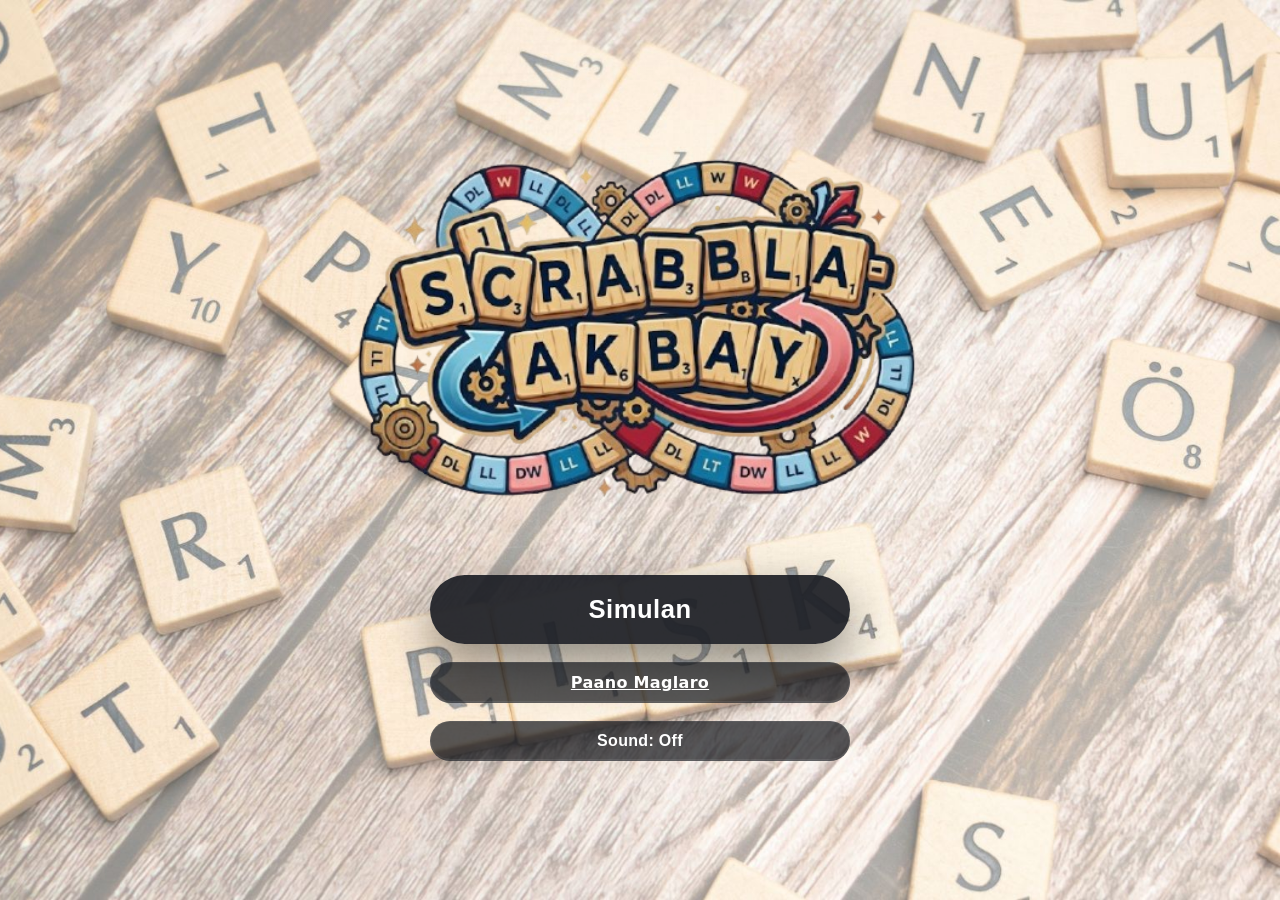
<file: index.html>
<!DOCTYPE html>
<html lang="en">
<head>
  <meta charset="UTF-8" />
  <meta name="viewport" content="width=device-width, initial-scale=1.0" />
  <title>SCRABBLakbay</title>
  <link rel="stylesheet" href="style.css" />
</head>
<body class="home-page">
    <main class="page-main">
      <section class="hero title-screen">
        <div class="title-logo">
          <img class="title-logo-img" src="assets/bg-logo.png" alt="SCRABBLakbay logo" />
        </div>

        <div class="button-grid">
          <button id="homeStartBtn" class="button primary" type="button">Simulan</button>
          <a class="button secondary" href="mechanics.html">Paano Maglaro</a>
          <button id="bgSoundToggle" class="button secondary sound-toggle" type="button">Sound: Off</button>
        </div>
      </section>
    </main>

    <div id="playerSetup" class="player-setup hidden" aria-hidden="true">
      <div class="panel modal-card">
        <button id="closePlayerSetup" class="modal-close" type="button" aria-label="Close">×</button>
        <div class="player-setup">
          <div class="setup-hero">
            <h2>Piliin ang Manlalaro</h2>
            <p class="home-tagline">Piliin ang mga manlalaro at pangalanan sila bago magsimula.</p>
          </div>

          <div class="player-setup-controls">
            <div class="player-count-buttons">
              <button type="button" class="button" data-count="2">2 Manlalaro</button>
              <button type="button" class="button" data-count="3">3 Manlalaro</button>
              <button type="button" class="button" data-count="4">4 Manlalaro</button>
            </div>

            <form id="playerNamesForm">
              <div id="playerNames"></div>
              <div class="button-row">
                <button id="savePlayers" class="button primary" type="button">I-save & Simulan</button>
                <button id="cancelPlayers" class="button secondary" type="button">Kanselahin</button>
              </div>
            </form>
          </div>
        </div>
      </div>
    </div>
  </div>

  <script src="sound.js"></script>
    <script>
    document.addEventListener('DOMContentLoaded', () => {
      const playerSetup = document.getElementById('playerSetup');
      const closePlayerSetup = document.getElementById('closePlayerSetup');
      const playerNamesEl = document.getElementById('playerNames');
      const savePlayersBtn = document.getElementById('savePlayers');
      const cancelPlayersBtn = document.getElementById('cancelPlayers');
      const homeStartBtn = document.getElementById('homeStartBtn');

      console.log('player setup script loaded', { playerSetup, homeStartBtn });

      function renderPlayerNameInputs(count = 2) {
        playerNamesEl.innerHTML = '';
        for (let i = 0; i < count; i += 1) {
          const wrapper = document.createElement('div');
          wrapper.className = 'home-player-input';
          wrapper.innerHTML = `
            <label>
              Pangalan ng Manlalaro ${i + 1}:
              <input type="text" name="player${i}" placeholder="Manlalaro ${i + 1}" required />
            </label>
          `;
          playerNamesEl.appendChild(wrapper);
        }
      }

      function openPlayerSetup() {
        document.querySelectorAll('#playerSetup').forEach((ps) => {
          ps.classList.remove('hidden');
          ps.setAttribute('aria-hidden', 'false');
          ps.style.removeProperty('display');
          ps.style.removeProperty('opacity');
          ps.style.removeProperty('visibility');
          ps.style.removeProperty('pointer-events');
        });
      }

      function closePlayerSetupHandler() {
        document.querySelectorAll('#playerSetup').forEach((ps) => {
          ps.classList.add('hidden');
          ps.setAttribute('aria-hidden', 'true');
          ps.style.removeProperty('display');
          ps.style.removeProperty('opacity');
          ps.style.removeProperty('visibility');
          ps.style.removeProperty('pointer-events');
        });
      }

      function savePlayers() {
        const inputs = playerNamesEl.querySelectorAll('input');
        const names = Array.from(inputs).map((input) => input.value.trim() || input.placeholder);
        if (names.length < 2) {
          alert('Kailangan ng hindi bababa sa 2 manlalaro.');
          return;
        }

        localStorage.setItem('scrabblakbay_players', JSON.stringify(names));
        window.location.href = 'game.html';
      }

      if (homeStartBtn) homeStartBtn.addEventListener('click', openPlayerSetup);
      if (closePlayerSetup) closePlayerSetup.addEventListener('click', closePlayerSetupHandler);
      if (cancelPlayersBtn) cancelPlayersBtn.addEventListener('click', closePlayerSetupHandler);
      if (savePlayersBtn) savePlayersBtn.addEventListener('click', savePlayers);

      document.querySelectorAll('button[data-count]').forEach((btn) => {
        btn.addEventListener('click', () => {
          const count = Number(btn.dataset.count);
          renderPlayerNameInputs(count);
          openPlayerSetup();
        });
      });

      renderPlayerNameInputs(2);
    });
  </script>
</body>
</html>
</file>
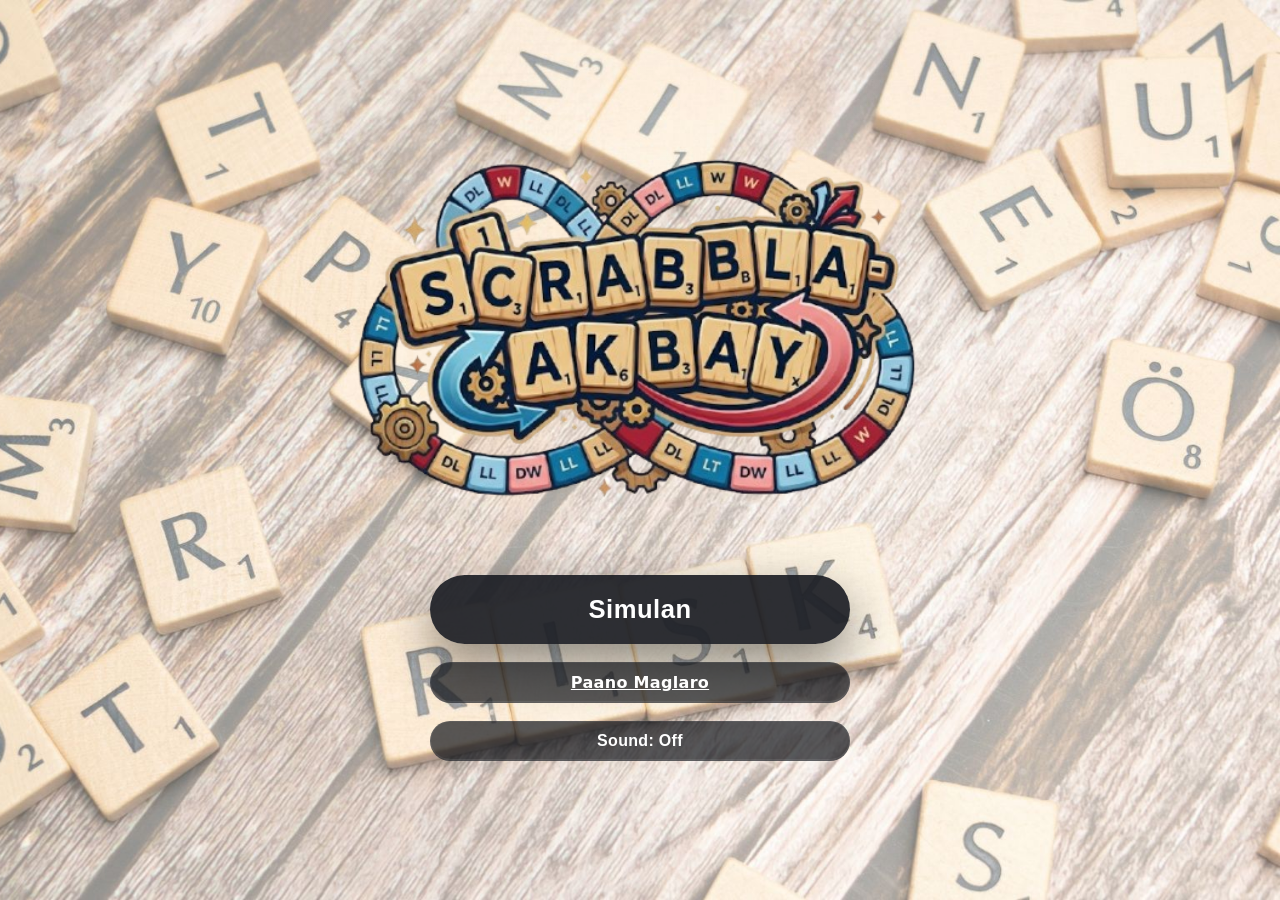
<file: game.html>
<!DOCTYPE html>
<html lang="en">
<head>
  <meta charset="UTF-8" />
  <meta name="viewport" content="width=device-width, initial-scale=1.0" />
  <title>SCRABBLakbay</title>
  <link rel="stylesheet" href="style.css" />
</head>
<body>
  <div class="app game-screen">
    <div class="game-layout">
      <section class="control-panel panel">
        <div class="control-card">
          <h3>Mga Aksyon</h3>
          <div class="actions-grid">
            <button id="submitMove" class="button primary">Isumite</button>
            <button id="exchangeTiles" class="button secondary">Palitan</button>
            <button id="passTurn" class="button secondary">I-pass</button>
          </div>
        </div>
      </section>

      <section class="board-panel panel">
        <div class="board-header">
          <div>
            <span class="board-label">SCRABBLakbay Board</span>
          </div>
          <div class="board-meta">
            <span class="meta-chip">Natitirang titik: <strong id="bagCount">100</strong>
              <span class="meta-timer" style="margin-left:10px">Oras: <strong id="buildTimer">60</strong>s</span>
            </span>
          </div>
        </div>
        <div class="board" id="board" aria-label="Scrabble board"></div>
      </section>

      <aside class="player-panel panel">
        <div class="player-card">
          <h2>Manlalaro</h2>
          <p class="player-name" id="currentPlayerName">-</p>
          <p class="player-score">Puntos: <span id="currentPlayerScore">0</span></p>
          <p class="player-turn">Turno: <strong id="turnNumber">1</strong></p>
        </div>

        <div class="info-card panel">
          <h3>Mga Manlalaro</h3>
          <div id="scoreGrid" class="score-board"></div>
        </div>

        <div class="info-card panel">
          <h3>Impormasyon ng Galaw</h3>
          <p id="moveInfo">Piliin ang titik para simulang ilagay ang salita.</p>
          <p id="errorText" class="error"></p>
        </div>

      </aside>

      <section class="rack-panel panel">
        <h3>Rack ng Titik</h3>
        <div class="rack grid" id="rack"></div>
      </section>
    </div>
  </div>

  <div id="challengeModal" class="modal-overlay hidden" aria-hidden="true">
    <div class="panel modal-card">
      <h2>Ugnay Challenge</h2>
      <p class="home-tagline">Sagutin ang tanong tungkol sa salitang nabuo.</p>
      <p id="challengeWord" class="challenge-word"></p>
      <p class="challenge-timer">Oras: <span id="challengeTimer">30</span> segundo</p>
      <p id="challengePrompt" class="challenge-prompt"></p>
      <div id="challengeAskFriendPopup" class="ask-friend-popup hidden">
        <p class="popup-title">Tanong-Kakampi</p>
        <p>Maghintay ng 10 segundo habang tumutulong ang iyong kakampi.</p>
        <p class="popup-timer">Natitirang oras: <strong id="askFriendTimer">10</strong>s</p>
      </div>
      <div id="challengeOptions" class="challenge-options"></div>
      <div class="challenge-lifelines">
        <button id="challengeRemoveTwoBtn" class="button secondary" type="button">Tanggal-Dalawa</button>
        <button id="challengeAskFriendBtn" class="button secondary" type="button">Tanong-Kakampi</button>
      </div>
      <button id="challengeHintBtn" class="button secondary" type="button">Pahiwatig</button>
      <p id="challengeHint" class="hint-text hidden"></p>
    </div>
  </div>

  <script src="sound.js"></script>
  <script src="script.js"></script>
</body>
</html>
</file>
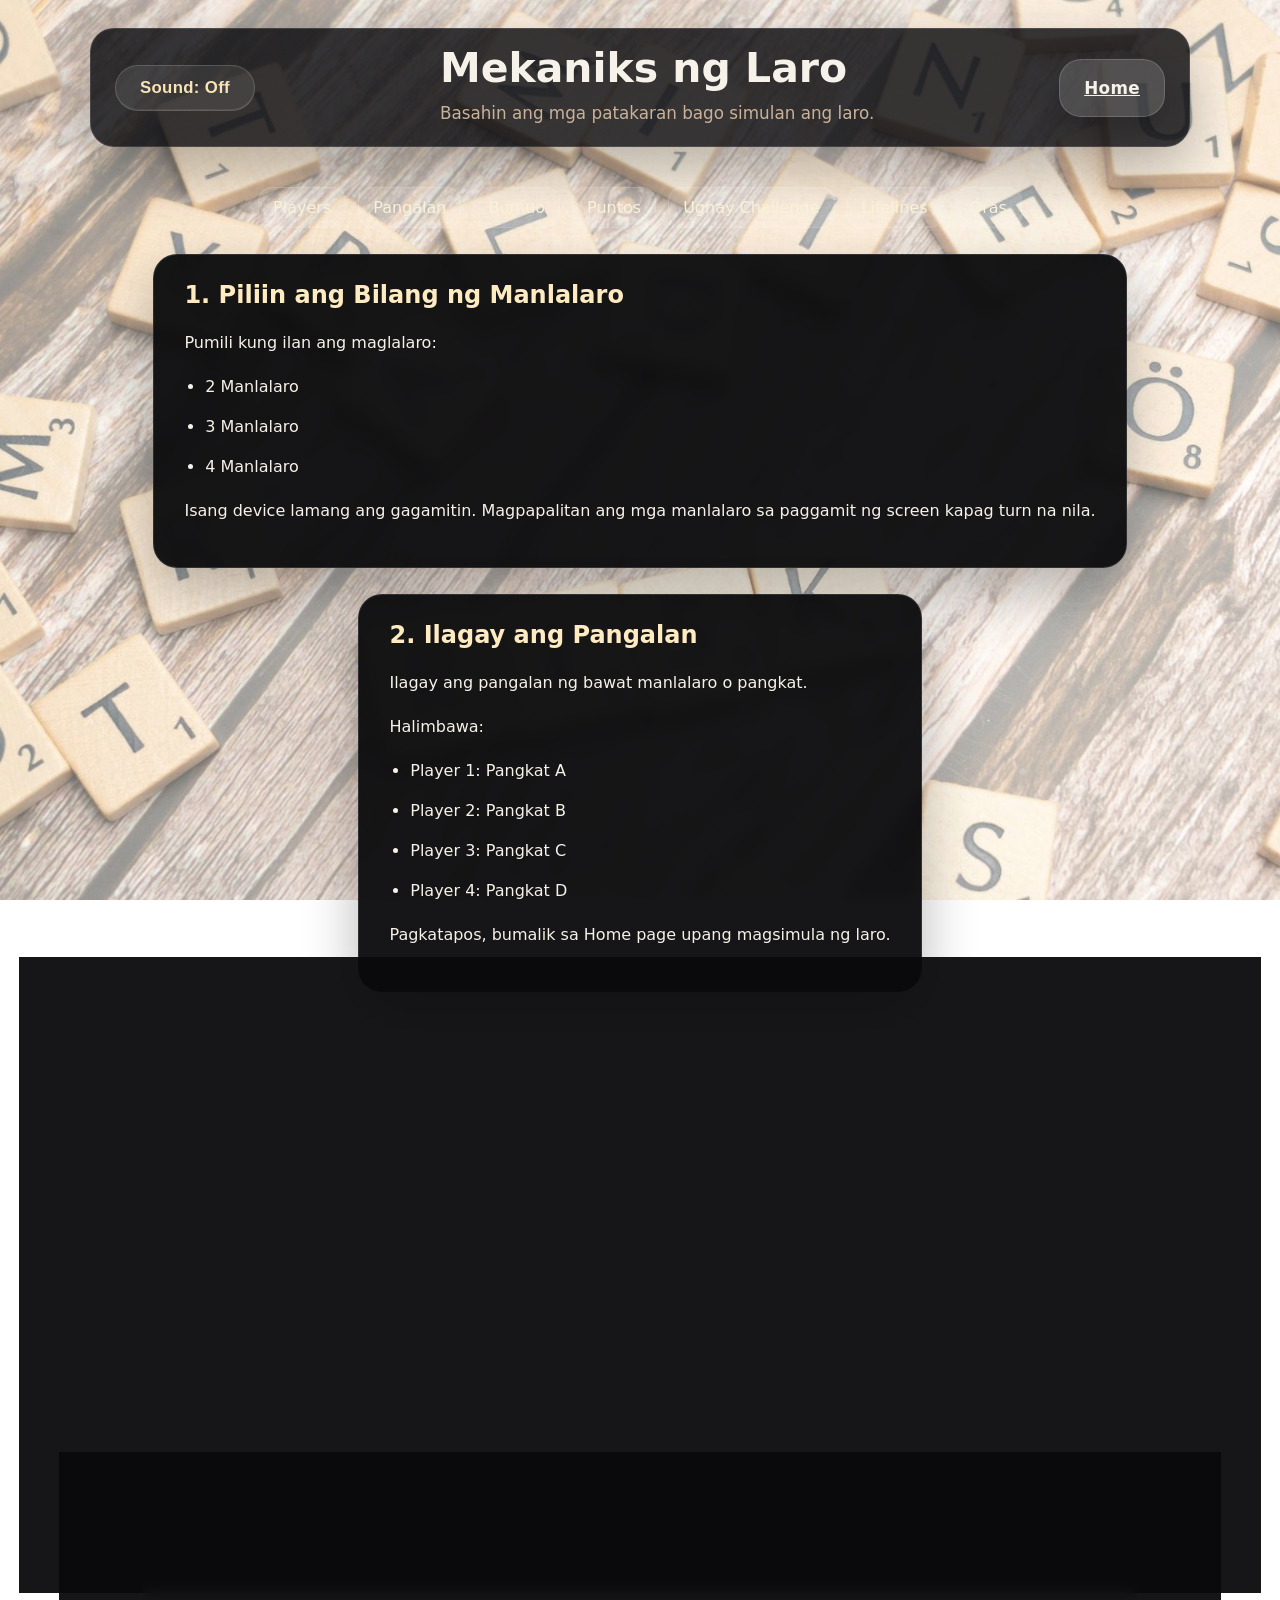
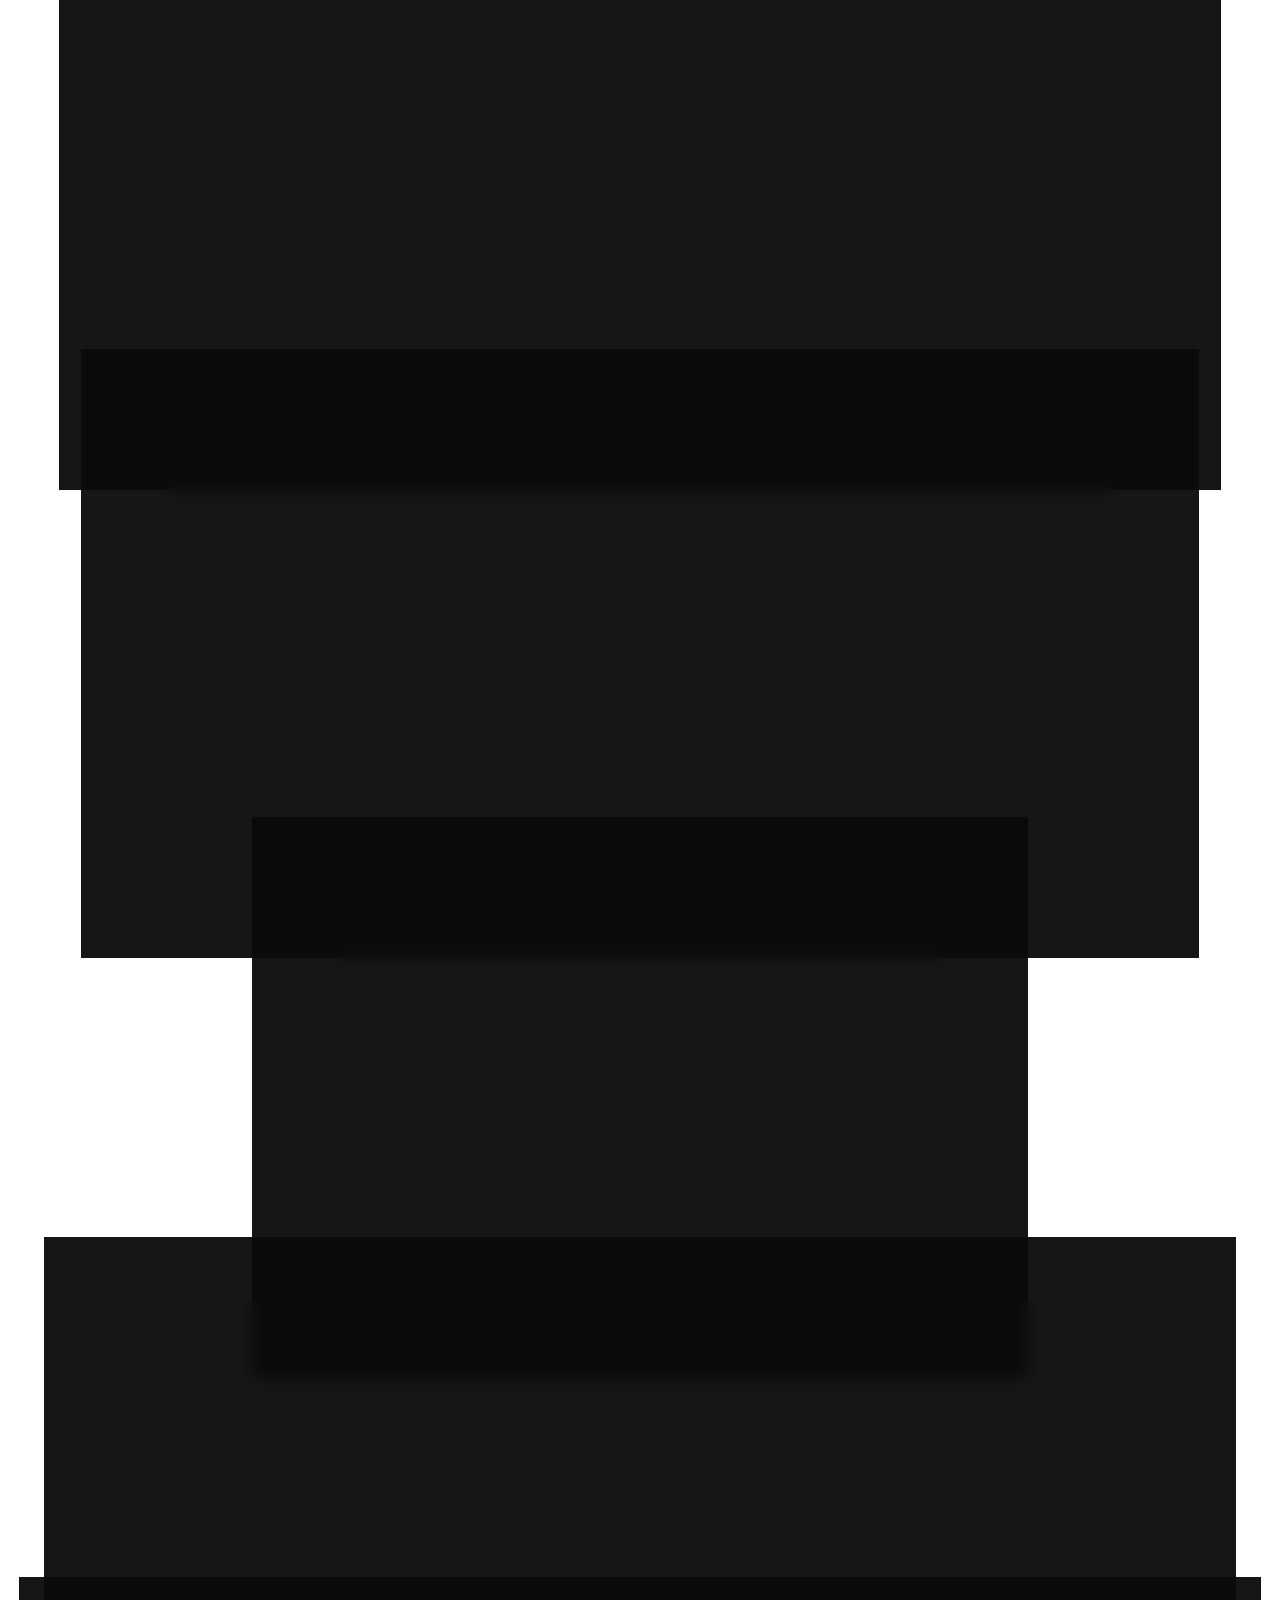
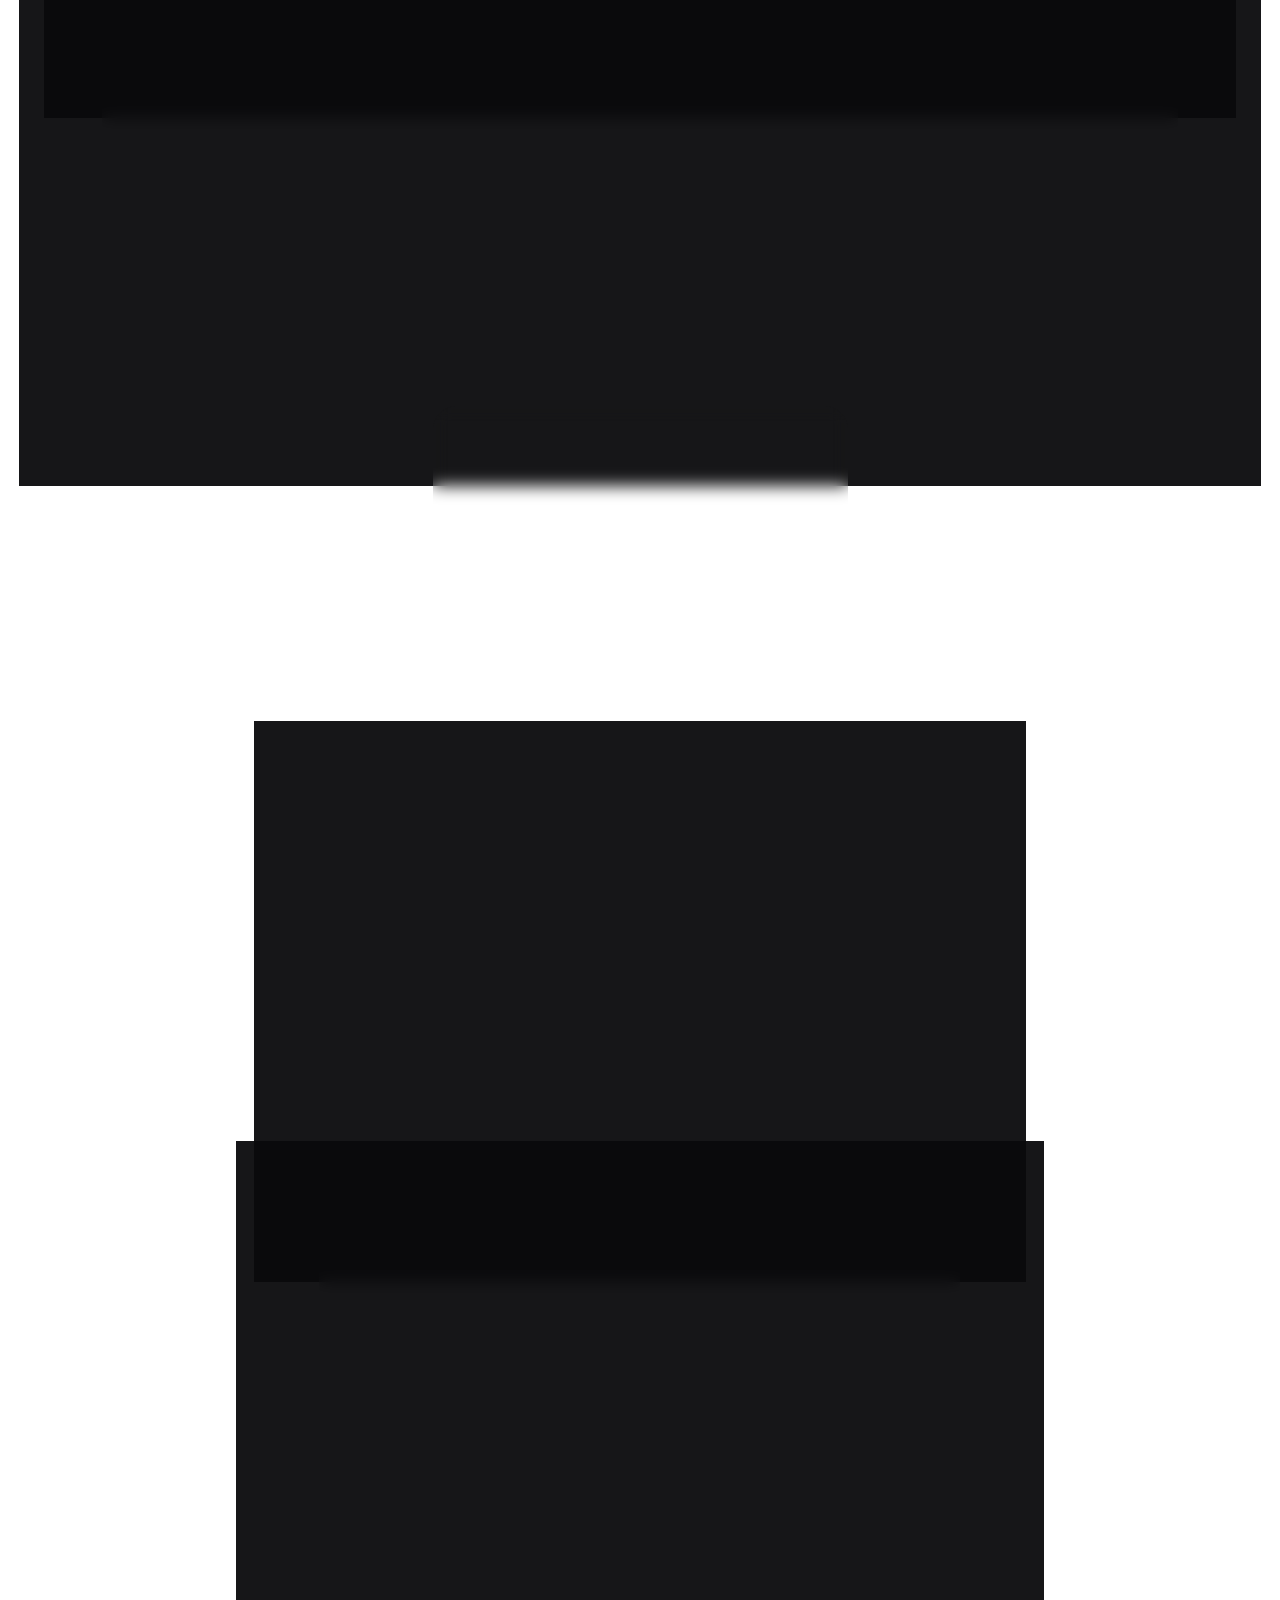
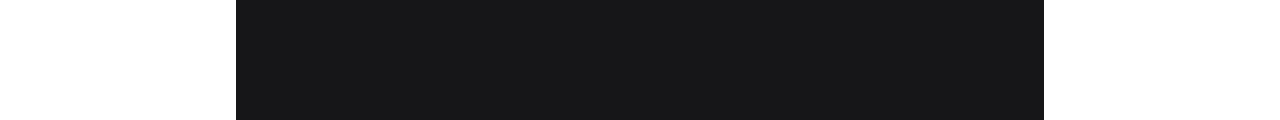
<file: mechanics.html>
<!DOCTYPE html>
<html lang="en">
<head>
  <meta charset="UTF-8" />
  <meta name="viewport" content="width=device-width, initial-scale=1.0" />
  <title>Mekaniks ng SCRABBLakbay</title>
  <link rel="stylesheet" href="style.css" />
  <style>
    /* Page-specific UI tweaks for mechanics page */
    .page-header { display: flex; justify-content: space-between; align-items: center; width: calc(100% - 40px); max-width: 1100px; margin: 28px auto; color: var(--text); background: rgba(10, 10, 14, 0.82); padding: 18px 24px; border-radius: 24px; border: 1px solid rgba(255,255,255,0.12); box-shadow: 0 24px 60px rgba(0,0,0,0.28); }
    .page-header h1 { margin: 0; font-size: clamp(2rem, 3.2vw, 2.8rem); line-height: 1.05; }
    .page-header .home-tagline { margin: 8px 0 0; color: var(--muted); max-width: 600px; }
    .page-header .nav-links { display: flex; gap: 12px; flex-wrap: wrap; }
    .page-header .nav-links .button { background: rgba(255,255,255,0.14); color: var(--text); border: 1px solid rgba(255,255,255,0.16); box-shadow: 0 12px 30px rgba(0,0,0,0.2); }
    .mechanics-content { max-width: 1100px; width: calc(100% - 40px); padding: 12px; display: grid; gap: 18px; color: var(--text); }
    .mechanics-content .card { padding: 26px 30px; background: rgba(10, 10, 12, 0.95); border: 1px solid rgba(255,255,255,0.12); box-shadow: 0 22px 55px rgba(0,0,0,0.28); backdrop-filter: blur(8px); }
    .mechanics-content p, .mechanics-content li, .mechanics-content th, .mechanics-content td { color: var(--text); line-height: 1.75; }
    .mechanics-content h2 { margin-top: 0; color: #ffebc2; }
    .mechanics-content ul { padding-left: 1.3rem; }
    .mechanics-content li { margin-bottom: 0.75rem; }
    .toc { display:flex; gap:12px; flex-wrap:wrap; margin-bottom:8px; }
    .toc a { color: #f9f1d8; text-decoration: none; padding:10px 14px; border-radius:14px; background: rgba(255,255,255,0.1); border:1px solid rgba(255,255,255,0.12); }
    .toc a:hover { background: rgba(255,255,255,0.16); }
    .points-table { width:100%; border-collapse: collapse; margin-top:8px; }
    .points-table th, .points-table td { text-align:left; padding:12px 14px; border-bottom:1px solid rgba(255,255,255,0.12); }
    .points-table th { color: var(--primary); }
    .mechanics-content strong { color: #fff2c6; }
    .mechanics-content .section + .section { margin-top: 8px; }
  </style>
</head>
<body>
  <div class="page-wrapper">
    <header class="page-header">
      <div>
        <h1>Mekaniks ng Laro</h1>
        <p class="home-tagline">Basahin ang mga patakaran bago simulan ang laro.</p>
      </div>
      <nav class="nav-links">
        <a class="button secondary" href="index.html">Home</a>
      </nav>
    </header>

    <main class="page-main mechanics-content">
      <nav class="toc" aria-label="Table of contents">
        <a href="#players">Players</a>
        <a href="#names">Pangalan</a>
        <a href="#build">Bumuo</a>
        <a href="#points">Puntos</a>
        <a href="#challenge">Ugnay Challenge</a>
        <a href="#lifelines">Lifelines</a>
        <a href="#timing">Oras</a>
      </nav>

      <section id="players" class="section card">
        <h2>1. Piliin ang Bilang ng Manlalaro</h2>
        <p>Pumili kung ilan ang maglalaro:</p>
        <ul>
          <li>2 Manlalaro</li>
          <li>3 Manlalaro</li>
          <li>4 Manlalaro</li>
        </ul>
        <p>Isang device lamang ang gagamitin. Magpapalitan ang mga manlalaro sa paggamit ng screen kapag turn na nila.</p>
      </section>

      <section id="names" class="section card">
        <h2>2. Ilagay ang Pangalan</h2>
        <p>Ilagay ang pangalan ng bawat manlalaro o pangkat.</p>
        <p>Halimbawa:</p>
        <ul>
          <li>Player 1: Pangkat A</li>
          <li>Player 2: Pangkat B</li>
          <li>Player 3: Pangkat C</li>
          <li>Player 4: Pangkat D</li>
        </ul>
        <p>Pagkatapos, bumalik sa Home page upang magsimula ng laro.</p>
      </section>

      <section id="build" class="section card">
        <h2>3. Bumuo ng Salita</h2>
        <p>Kapag ikaw ang nakaturn, bumuo ng salita sa board gamit ang mga titik na mayroon ka.</p>
        <p>Ang salita ay dapat mula sa word bank ng aralin, tulad ng:</p>
        <p><strong>PAMILYA, LIPUNAN, ANGKAN, KASARIAN, PATRIYARKAL, MATRIYARKAL, BILATERAL, MINANGKABAU, MONOGAMIYA, POLIGAMIYA</strong></p>
        <p>Tandaan:</p>
        <ul>
          <li>Dapat tama ang baybay ng salita.</li>
          <li>Hindi maaaring ulitin ang salitang nagamit na.</li>
          <li>Dapat konektado ang salita sa aralin.</li>
          <li>Kapag invalid ang salita, walang puntos sa turn na iyon.</li>
        </ul>
      </section>

      <section id="points" class="section card">
        <h2>4. Puntos sa Board</h2>
        <p>May katumbas na puntos ang bawat titik. Mas tataas ang puntos kapag ang titik o salita ay nailagay sa special tiles.</p>
        <table class="points-table" aria-describedby="points-desc">
          <thead>
            <tr><th>Special Tile</th><th>Gamit</th></tr>
          </thead>
          <tbody>
            <tr><td>Double Letter</td><td>Doble ang puntos ng titik</td></tr>
            <tr><td>Triple Letter</td><td>Triple ang puntos ng titik</td></tr>
            <tr><td>Double Word</td><td>Doble ang puntos ng buong salita</td></tr>
            <tr><td>Triple Word</td><td>Triple ang puntos ng buong salita</td></tr>
          </tbody>
        </table>
        <p id="points-desc">Ang puntos mula sa board ay tatawaging <strong>Board Score</strong>.</p>
      </section>

      <section id="challenge" class="section card">
        <h2>5. Sagutin ang Ugnay Challenge</h2>
        <p>Kapag valid ang salitang nabuo, lalabas ang Ugnay Challenge. Piliin ang tamang sagot bago maubos ang oras.</p>
        <p>Halimbawa:</p>
        <p><strong>Salita:</strong> ANGKAN</p>
        <p><strong>Tanong:</strong> Bakit mahalaga ang angkan sa sinaunang lipunan?</p>
        <ul>
          <li>A. Ito ang batayan ng lahat ng gawaing pang-ekonomiya.</li>
          <li>B. Ito ang tawag sa pagsasama ng isang lalaki at isang babae.</li>
          <li>C. Ipinapakita nito ang pinagmulan, pagkakakilanlan, at ugnayan ng magkakamag-anak.</li>
          <li>D. Ipinapakita nito ang bilang ng produktong nagagawa ng pamilya.</li>
        </ul>
      </section>

      <section class="section card">
        <h2>6. Bonus Points sa Ugnay Challenge</h2>
        <p>Kapag tama ang sagot sa Ugnay Challenge, may dagdag na puntos.</p>
        <ul>
          <li>Tamang sagot nang walang lifeline: +10 points</li>
          <li>Tamang sagot gamit ang lifeline: +5 points</li>
          <li>Maling sagot: Walang bonus</li>
          <li>Naubusan ng oras: Walang bonus</li>
          <li>Invalid na salita: Walang puntos</li>
        </ul>
        <p>Formula: <strong>Final Score = Board Score + Ugnay Bonus</strong></p>
      </section>

      <section id="lifelines" class="section card">
        <h2>7. Gamitin ang Lifelines</h2>
        <p>May 3 lifelines ang bawat manlalaro. Bawat lifeline ay maaaring gamitin isang beses lamang sa buong laro.</p>
        <ul>
          <li><strong>Tanggal-Dalawa</strong> - Tatanggalin ang dalawang maling sagot.</li>
          <li><strong>Pahiwatig</strong> - Magbibigay ng maikling clue.</li>
          <li><strong>Tanong-Kakampi</strong> - Bibigyan ka ng 10 segundo para magtanong sa kakampi.</li>
        </ul>
        <p>Tandaan: Isang lifeline lamang ang maaaring gamitin sa bawat tanong. Dapat gamitin ang lifeline bago pumili ng sagot.</p>
      </section>

      <section id="timing" class="section card">
        <h2>8. Oras sa Bawat Turn</h2>
        <p>May limitasyon ang oras upang maging mabilis at masaya ang laro.</p>
        <ul>
          <li>Pagbuo ng salita: 60 segundo</li>
          <li>Ugnay Challenge: 30 segundo</li>
          <li>Tanong-Kakampi: 10 segundo</li>
        </ul>
        <p>Kapag naubos ang oras sa pagbuo ng salita, matatapos ang turn at walang puntos. Kapag naubos ang oras sa Ugnay Challenge, makukuha pa rin ang Board Score ngunit walang bonus points.</p>
      </section>

      <section class="section card">
        <h2>9. Paglipat ng Turn</h2>
        <p>Pagkatapos ng bawat turn:</p>
        <ul>
          <li>Ipapakita ang nabuong salita.</li>
          <li>Ipapakita ang Board Score.</li>
          <li>Ipapakita ang sagot sa Ugnay Challenge.</li>
          <li>Idadagdag ang puntos.</li>
          <li>Lilipat ang turn sa susunod na manlalaro.</li>
        </ul>
      </section>

      <section class="section card">
        <h2>10. Panalo at Scoreboard</h2>
        <p>Sa dulo ng laro, lalabas ang final scoreboard. Makikita rito ang:</p>
        <ul>
          <li>Ranggo ng mga manlalaro</li>
          <li>Kabuuang puntos</li>
          <li>Bilang ng tamang sagot sa Ugnay Challenge</li>
          <li>Pinakamataas na word score</li>
          <li>Lifelines na nagamit</li>
        </ul>
        <p>Ang may pinakamataas na puntos ang magiging Overall Champion.</p>
      </section>

      <section class="section card">
        <h2>Paano Laruin (Short Version)</h2>
        <ul>
          <li>Pumili ng 2, 3, o 4 players.</li>
          <li>Ilagay ang pangalan ng bawat player o pangkat.</li>
          <li>Kapag turn mo na, bumuo ng salitang may kaugnayan sa aralin.</li>
          <li>Kapag valid ang salita, sasagot ka ng Ugnay Challenge.</li>
          <li>Makakakuha ka ng Board Score mula sa salita.</li>
          <li>Kapag tama ang sagot mo sa Ugnay Challenge, may bonus points ka.</li>
          <li>Maaari kang gumamit ng lifeline kung kailangan.</li>
          <li>Pagkatapos ng turn mo, susunod naman ang ibang player.</li>
          <li>Sa dulo ng laro, lalabas ang final scoreboard.</li>
          <li>Ang may pinakamataas na puntos ang panalo.</li>
        </ul>
      </section>
    </main>
  </div>
  <script src="sound.js"></script>
</body>
</html>
</file>
<file: style.css>
﻿:root {
  --bg: #0f1012;
  --surface: rgba(18, 18, 24, 0.88);
  --panel: rgba(28, 24, 18, 0.82);
  --panel-border: rgba(255, 227, 160, 0.18);
  --text: #f7f2e9;
  --muted: #c8b29a;
  --primary: #f7e3b5;
  --accent: #c48b45;
  --board: #7a4a24; /* brown border */
  --cell: #ffffff; /* regular tiles */
  --cell-hover: #f1f1f1; /* regular hover */
  --premium-cell: #b8875c; /* premium label tiles */
  --premium-cell-hover: #d3a67f; /* premium hover */
  --tile: #e8d3a0;
  --tile-text: #24190f;
  --selected: #f7d286;
  --error: #f16a5c;
}

* {
  box-sizing: border-box;
}

/* generic hidden utility used by scripts */
.hidden {
  display: none !important;
}

body {
  margin: 0;
  min-height: 100vh;
  font-family: Inter, system-ui, -apple-system, BlinkMacSystemFont, "Segoe UI", sans-serif;
  background: radial-gradient(circle at top, rgba(255,255,255,0.12), transparent 30%), url('assets/bg.jpg') center/cover fixed no-repeat;
  color: var(--text);
  position: relative;
}

.page-wrapper {
  min-height: 100vh;
  width: 100%;
  margin: 0;
  padding: 0;
  display: grid;
  place-items: center;
}

.page-header {
  display: none;
}

.page-main {
  width: 100%;
  display: grid;
  place-items: center;
  min-height: calc(100vh - 40px);
  padding: 40px 0 60px;
}

.hero.title-screen {
  width: 100%;
  display: grid;
  gap: 28px;
  padding: 20px 20px 40px;
  text-align: center;
  border-radius: 0;
  background: transparent;
  border: none;
  box-shadow: none;
  animation: fadeInUp 0.75s ease both;
  align-items: center;
  justify-items: center;
}

.home-page {
  overflow: hidden;
}

.home-page .page-main {
  min-height: 100vh;
  padding: 20px 0 40px;
}

.title-card {
  width: min(980px, 95%);
  display: grid;
  gap: 28px;
  align-items: center;
  justify-items: center;
}

.hero-copy {
  max-width: 760px;
  display: grid;
  gap: 18px;
  align-items: center;
  justify-items: center;
}

.hero-badge {
  display: inline-flex;
  align-items: center;
  justify-content: center;
  padding: 10px 18px;
  border-radius: 999px;
  background: rgba(247, 227, 181, 0.16);
  color: var(--primary);
  font-size: 0.92rem;
  letter-spacing: 0.12em;
  text-transform: uppercase;
  font-weight: 700;
}

.hero-title {
  margin: 0;
  font-size: clamp(3rem, 5vw, 5.5rem);
  line-height: 0.95;
  letter-spacing: -0.06em;
  text-transform: uppercase;
  color: #fff;
}

.hero-description {
  margin: 0;
  font-size: 1.1rem;
  line-height: 1.8;
  max-width: 680px;
  color: rgba(247, 227, 181, 0.92);
}

.button-grid {
  display: flex;
  flex-direction: column;
  gap: 18px;
  align-items: center;
  justify-content: center;
  width: min(420px, 95%);
  margin: 0 auto;
}

.sound-toggle {
  min-width: 180px;
}

.app.game-screen {
  width: 100%;
  display: grid;
  justify-items: center;
  padding: 28px 18px 60px;
}

.title-logo {
  display: grid;
  justify-items: center;
  gap: 20px;
  animation: logoPop 0.9s ease both;
}

.title-logo-img {
  width: min(820px, 92vw);
  max-width: 100%;
  height: auto;
  object-fit: contain;
  border-radius: 0;
  box-shadow: none;
  border: none;
}

.home-tagline {
  margin: 0;
  font-size: 1.05rem;
  line-height: 1.8;
  color: #f7e3b5;
  max-width: 760px;
  margin-inline: auto;
  animation: fadeInUp 0.9s ease both;
}

.home-description {
  margin: 0;
  color: var(--text);
  line-height: 1.8;
  animation: fadeInUp 1s ease both;
  animation-delay: 0.08s;
}

.button-grid {
  display: flex;
  flex-direction: column;
  gap: 18px;
  align-items: center;
  justify-content: center;
  width: min(420px, 95%);
  margin: 0 auto;
}

.button-grid .button {
  width: 100%;
  max-width: 420px;
  font-size: 1.25rem;
  border-radius: 999px;
  padding: 14px 48px;
}

.title-player-counts {
  width: 100%;
  max-width: 420px;
  display: grid;
  gap: 12px;
  margin: 0 auto;
  text-align: center;
}

.title-player-counts p {
  margin: 0;
  color: var(--text);
  font-size: 0.95rem;
  opacity: 0.9;
}

/* Hero-specific button styles for the title screen */
.hero.title-screen .button.primary {
  background: rgba(28, 30, 36, 0.92);
  color: #fff;
  padding: 20px 64px;
  font-size: 1.6rem;
  font-weight: 800;
  border: none;
  box-shadow: 0 20px 50px rgba(0,0,0,0.45);
}

.hero.title-screen .button.secondary {
  background: rgba(18, 20, 26, 0.7);
  color: #fff;
  padding: 10px 40px;
  font-size: 1rem;
  border-radius: 999px;
  border: 1px solid rgba(255,255,255,0.06);
}

.modal-close {
  position: absolute;
  top: 18px;
  right: 18px;
  width: 46px;
  height: 46px;
  border-radius: 999px;
  border: 1px solid rgba(255, 255, 255, 0.2);
  background: rgba(255, 255, 255, 0.92);
  color: #2f1d0d;
  font-size: 1.5rem;
  cursor: pointer;
  display: grid;
  place-items: center;
  transition: transform 180ms ease, background 180ms ease;
}

.modal-close:hover {
  transform: scale(1.04);
  background: #fff;
}

/* Millionaire-style challenge modal */
#challengeModal.modal-overlay {
  position: fixed;
  inset: 0;
  display: grid;
  place-items: center;
  background: radial-gradient(circle at center, rgba(0,0,0,0.75), rgba(0,0,0,0.9));
  z-index: 10050;
}

#challengeModal .modal-card {
  width: min(980px, 92%);
  max-width: 980px;
  padding: 28px 32px;
  border-radius: 14px;
  background: linear-gradient(180deg,#071834 0%, #021226 100%);
  border: 2px solid rgba(255,255,255,0.06);
  box-shadow: 0 40px 140px rgba(0,0,0,0.8), 0 6px 20px rgba(0,0,0,0.6) inset;
  color: #fff;
  text-align: center;
}

#challengeModal h2 {
  margin: 0 0 6px 0;
  font-size: 1.6rem;
  color: #ffd24d;
  letter-spacing: 0.06em;
}

#challengeModal .challenge-word {
  font-size: 2rem;
  font-weight: 900;
  color: #fff;
  margin: 6px 0 12px 0;
  text-transform: uppercase;
  text-shadow: 0 6px 18px rgba(0,0,0,0.6);
}

#challengeModal .challenge-timer {
  color: #ffd24d;
  font-weight: 700;
  margin-bottom: 12px;
}

#challengeModal .challenge-prompt {
  color: #dbeeff;
  font-size: 1.05rem;
  margin: 8px 0 18px 0;
}

#challengeModal .challenge-options {
  display: grid;
  grid-template-columns: 1fr 1fr;
  gap: 12px;
  margin: 12px 0 18px 0;
}

#challengeModal .challenge-options button {
  background: linear-gradient(180deg,#0b4b8a 0%, #06305a 100%);
  border: 2px solid rgba(255,255,255,0.06);
  color: #fff;
  padding: 18px 14px;
  border-radius: 10px;
  font-size: 1.05rem;
  font-weight: 800;
  cursor: pointer;
  box-shadow: 0 10px 30px rgba(3,6,25,0.6);
  transition: transform 120ms ease, box-shadow 120ms ease, background 120ms ease;
}

#challengeModal .challenge-options button:hover {
  transform: translateY(-3px);
  box-shadow: 0 18px 40px rgba(3,6,25,0.7);
}

#challengeModal .challenge-options button.correct {
  background: linear-gradient(180deg,#2a8f4d 0%, #146733 100%);
}

#challengeModal .challenge-lifelines {
  display: flex;
  gap: 10px;
  justify-content: center;
  margin-top: 10px;
}

#challengeModal .challenge-lifelines .button {
  background: rgba(255,255,255,0.06);
  color: #ffd24d;
  border-radius: 999px;
  padding: 10px 14px;
  font-weight: 800;
}

#challengeModal .hint-text {
  margin-top: 12px;
  color: #ffd24d;
  font-weight: 700;
}

/* small screens tweak */
@media (max-width: 720px) {
  #challengeModal .modal-card { padding: 18px; }
  #challengeModal .challenge-options { grid-template-columns: 1fr; }
}

.player-settings-counts {
  display: grid;
  gap: 14px;
  grid-template-columns: repeat(3, minmax(0, 1fr));
  margin-bottom: 24px;
}

.player-settings-counts .button {
  min-height: 62px;
  border-radius: 18px;
  background: rgba(255, 255, 255, 0.08);
  color: #000000;
  border: 1px solid rgba(247, 227, 181, 0.25);
  font-weight: 700;
}

.player-settings-counts .button:hover {
  background: rgba(247, 227, 181, 0.12);
}

.home-player-input {
  display: grid;
  gap: 10px;
  padding: 16px;
  border-radius: 24px;
  background: rgba(255, 255, 255, 0.05);
  border: 1px solid rgba(255, 255, 255, 0.08);
  margin-bottom: 16px;
}

.home-player-input label {
  display: grid;
  gap: 8px;
  color: #f7e3b5;
  font-weight: 700;
}

.home-player-input input {
  width: 100%;
  padding: 18px 20px;
  border: 1px solid rgba(255, 255, 255, 0.14);
  border-radius: 18px;
  background: rgba(255, 255, 255, 0.08);
  color: #fff;
  font-size: 1rem;
}

.home-player-input input:focus {
  outline: none;
  border-color: rgba(247, 227, 181, 0.9);
  box-shadow: 0 0 0 3px rgba(247, 227, 181, 0.16);
}

.game-layout {
  display: grid;
  grid-template-columns: minmax(260px, 320px) minmax(420px, 1.7fr) minmax(260px, 1fr);
  grid-template-areas:
    "actions board player"
    "rack board player";
  gap: 24px;
  width: min(1240px, 100%);
  align-items: start;
}

.control-panel {
  grid-area: actions;
}

.board-panel {
  grid-area: board;
}

.player-panel {
  grid-area: player;
}

.rack-panel {
  grid-area: rack;
}

.panel,
.player-panel,
.board-panel,
.control-panel,
.player-panel,
.rack-panel,
.info-card,
.control-card,
.stack-card,
.modal-card,
.card {
  background: var(--panel);
  border: 1px solid var(--panel-border);
  border-radius: 24px;
  box-shadow: 0 24px 70px rgba(0, 0, 0, 0.32);
}

#playerSetup {
  position: fixed;
  inset: 0;
  display: none;
  place-items: center;
  z-index: 9999;
  padding: 24px;
  background: rgba(8, 6, 10, 0.72);
  backdrop-filter: blur(4px);
}

#playerSetup.hidden {
  display: none !important;
  opacity: 0 !important;
  visibility: hidden !important;
  pointer-events: none !important;
}

#playerSetup:not(.hidden) {
  display: grid !important;
  opacity: 1 !important;
  visibility: visible !important;
  pointer-events: auto !important;
}

#playerSetup .modal-card {
  position: relative;
  z-index: 10000;
  width: min(100%, 780px);
  max-height: min(90vh, calc(100% - 40px));
  padding: 32px;
  background: linear-gradient(180deg, rgba(36, 30, 24, 0.96) 0%, rgba(26, 20, 16, 0.96) 100%);
  border: 1px solid rgba(255, 255, 255, 0.14);
  border-radius: 32px;
  box-shadow: 0 40px 90px rgba(0, 0, 0, 0.55);
  overflow-y: auto;
  opacity: 1 !important;
  transform: translateY(0) !important;
}

#playerSetup:not(.hidden) .modal-card input {
  background: #fff;
  color: #111;
  border: 1px solid rgba(0,0,0,0.08);
}

.player-setup .setup-hero {
  display: grid;
  gap: 12px;
  text-align: center;
  margin-bottom: 24px;
}

.player-setup .setup-hero .board-label {
  font-size: 0.85rem;
  letter-spacing: 0.18em;
  text-transform: uppercase;
  color: var(--primary);
}

.player-setup .setup-hero h2 {
  margin: 0;
  font-size: clamp(2rem, 3vw, 2.8rem);
  letter-spacing: 0.03em;
  color: var(--text);
}

.player-setup .setup-hero p {
  margin: 0;
  color: var(--muted);
  line-height: 1.7;
}

.player-setup-controls {
  display: grid;
  gap: 18px;
}

.player-count-buttons {
  display: flex;
  justify-content: center;
  flex-wrap: wrap;
  gap: 12px;
}

.player-count-buttons .button {
  min-width: 120px;
    background: rgba(255, 255, 255, 0.08);
    color: var(--text);
    border: 1px solid rgba(255, 255, 255, 0.14);
    box-shadow: inset 0 -1px 0 rgba(255, 255, 255, 0.08);
  gap: 8px;
  color: var(--muted);
}

#playerNames input {
  width: 100%;
  padding: 14px 16px;
  border: 1px solid rgba(255, 255, 255, 0.12);
  border-radius: 16px;
  background: rgba(255, 255, 255, 0.08);
  color: var(--text);
}

#playerSetup .button-row {
  display: flex;
  justify-content: flex-end;
  gap: 12px;
}

@media (max-width: 720px) {
  #playerSetup {
    width: calc(100% - 24px);
    padding: 24px;
  }

  .player-count-buttons {
    justify-content: stretch;
  }

  .player-count-buttons .button {
    flex: 1;
  }
}

.board-panel,
.control-panel,
.player-panel,
.rack-panel,
.info-card,
.player-card,
.stack-card,
.control-card,
.modal-card {
  background: var(--panel);
  border: 1px solid var(--panel-border);
}

.board-panel {
  padding: 20px;
}

.control-panel,
.rack-panel {
  padding: 18px;
}

.board-header {
  display: flex;
  justify-content: space-between;
  align-items: center;
  gap: 12px;
  margin-bottom: 18px;
}

.board-label {
  display: inline-flex;
  align-items: center;
  gap: 10px;
  font-weight: 800;
  letter-spacing: 0.12em;
  font-size: 0.95rem;
  text-transform: uppercase;
  color: var(--primary);
}

.meta-chip {
  display: inline-flex;
  align-items: center;
  padding: 8px 14px;
  border-radius: 999px;
  background: rgba(255, 255, 255, 0.10);
  border: 1px solid rgba(255, 255, 255, 0.12);
  font-size: 0.9rem;
  color: var(--text);
}

.board {
  position: relative;
  display: grid;
  width: min(100%, 760px);
  min-width: 0;
  min-height: 0;
  aspect-ratio: 1 / 1;
  grid-template-columns: repeat(15, minmax(0, 1fr));
  border-radius: 18px;
  overflow: hidden;
  border: 6px solid var(--board);
  background: linear-gradient(180deg, #8b5a2b 0%, #6b3a1a 100%);
}

.board::before {
  content: '';
  position: absolute;
  inset: 0;
  pointer-events: none;
}

/* Base cell appearance so board shows colored squares immediately */
.cell {
  aspect-ratio: 1 / 1;
  display: inline-grid;
  place-items: center;
  background: var(--cell);
  border: 1px solid rgba(0,0,0,0.12);
  padding: 0;
}

.cell.premium {
  color: rgba(0, 0, 0, 0.85);
  text-transform: uppercase;
  font-weight: 700;
  text-shadow: 0 0 4px rgba(0, 0, 0, 0.08);
  text-align: center;
  padding: 2px 1px;
  line-height: 1;
  white-space: normal;
  word-break: normal; /* avoid breaking inside words */
  overflow-wrap: normal;
}

.cell.premium:not(.occupied) {
  background: var(--premium-cell);
}

.cell.premium:not(.occupied):hover {
  background: var(--premium-cell-hover);
}

.premium-label {
  display: block;
  font-size: 0.45rem;
  line-height: 1;
  max-width: 100%;
  white-space: normal; /* wrap at spaces */
  word-break: normal;
  overflow-wrap: break-word; /* only break long words as a last resort */
  letter-spacing: 0.01em;
  padding: 0;
}

.cell.occupied .tile {
  background: linear-gradient(145deg, #f9e7b2 0%, #d8b469 100%);
}

.cell.selected {
  outline: 3px solid var(--selected);
  outline-offset: -3px;
}


.cell .tile {
  position: relative; /* keep tile contained within each .cell */
  box-sizing: border-box;
  display: flex;
  align-items: center;
  justify-content: center;
  width: 100%;
  height: 100%;
  padding: 0;
  border-radius: 8px;
  background: linear-gradient(145deg, #f7e3b5 0%, #d5a646 100%);
  color: #24190f;
  z-index: 1;
  text-shadow: 0 0 1px rgba(255, 255, 255, 0.6);
  box-shadow: inset 0 -2px 0 rgba(0, 0, 0, 0.18), 0 8px 24px rgba(0, 0, 0, 0.28);
  border: none;
  overflow: hidden;

  font-size: 0.9rem; /* reduced tile letter size */
  line-height: 1;
  font-weight: 800;
  letter-spacing: 0.04em;
}

/* Ensure premium squares keep their labels when empty; placed tiles cover the square */
/* Bright/red premium squares need white tile text for contrast when used elsewhere */
.premium-3W .tile,
.premium-center .tile {
  color: #fff;
}

/* Premium type colors (match classic green board colors) */
.cell.premium.premium-2L:not(.occupied) .premium-label { background: #b3e5fc; color: #052231; }
.cell.premium.premium-3L:not(.occupied) .premium-label { background: #64b5f6; color: #052231; }
.cell.premium.premium-2W:not(.occupied) .premium-label { background: #ffcc80; color: #052231; }
.cell.premium.premium-3W:not(.occupied) .premium-label { background: #ef5350; color: #fff; }
.cell.premium.premium-center:not(.occupied) .premium-label { background: #ffb74d; color: #052231; }

/* Ensure premium label text contrasts correctly */
.cell.premium .premium-label {
  color: inherit;
  font-weight: 700;
}

.cell .tile .score {
  position: absolute;
  right: 6px;
  bottom: 4px;
  font-size: 0.65rem;
  color: #3a2411;
  font-weight: 800;
}

.player-card,
.info-card,
.stack-card,
.control-card {
  padding: 20px;
  background: var(--panel);
  border: 1px solid var(--panel-border);
}

.player-card h2,
.control-card h3,
.info-card h3,
.stack-card h3,
.modal-card h2,
.rack-panel h3 {
  margin-top: 0;
  color: var(--text);
}

.rack-panel {
  padding: 22px;
}

.rack-panel h3 {
  margin-bottom: 16px;
}

.player-card h2 {
  margin-bottom: 12px;
}

.player-name {
  font-size: 1.7rem;
  font-weight: 900;
  margin: 0 0 8px;
  color: var(--primary);
}

.player-score,
.player-turn,
.stats-row span,
.lifeline-status li,
.challenge-timer,
.challenge-word,
.challenge-prompt {
  color: var(--text);
}

.board-meta {
  display: flex;
  justify-content: flex-end;
  gap: 10px;
}

.bottom-controls {
  margin-top: 20px;
}

.actions-grid {
  display: grid;
  grid-template-columns: 1fr;
  gap: 16px;
}

.control-card {
  padding: 24px;
}

.control-card h3 {
  margin-bottom: 18px;
  letter-spacing: 0.08em;
  color: var(--primary);
}

.control-card .button {
  min-height: 64px;
}

.rack-panel {
  padding: 22px;
  min-height: 260px;
}

.rack-panel h3 {
  margin-bottom: 18px;
  color: var(--primary);
}

@media (max-width: 960px) {
  .page-main {
    padding: 24px 16px 48px;
  }

  .hero.title-screen {
    padding: 24px 16px 56px;
    gap: 24px;
  }

  .title-logo-img {
    width: 100%;
    max-width: 100%;
  }

  .button-grid {
    width: 100%;
    max-width: 100%;
  }

  .hero.title-screen .button.primary {
    font-size: 1.4rem;
    padding: 16px 34px;
  }

  .hero.title-screen .button.secondary,
  .sound-toggle {
    font-size: 1rem;
    padding: 14px 24px;
  }

  .game-layout {
    grid-template-columns: 1fr;
    gap: 18px;
  }

  .board-panel,
  .control-panel,
  .player-panel,
  .rack-panel,
  .info-card,
  .stack-card,
  .control-card,
  .modal-card {
    width: 100%;
    padding: 18px;
  }

  .player-count-buttons {
    flex-wrap: wrap;
    justify-content: center;
  }

  .player-count-buttons .button {
    min-width: 0;
    flex: 1 1 45%;
  }
}

@media (max-width: 720px) {
  .page-main {
    padding: 18px 12px 36px;
  }

  .hero.title-screen {
    padding: 20px 14px 48px;
    gap: 18px;
  }

  .button-grid {
    gap: 12px;
  }

  .hero.title-screen .button.primary {
    font-size: 1.2rem;
    padding: 14px 24px;
  }

  .hero.title-screen .button.secondary,
  .sound-toggle {
    font-size: 0.95rem;
    padding: 12px 20px;
  }

  .board {
    width: 100%;
    max-width: 100%;
  }

  .game-layout {
    grid-template-columns: 1fr;
    grid-template-areas:
      "player"
      "board"
      "rack"
      "actions";
    gap: 18px;
  }

  .player-panel {
    grid-area: player;
  }

  .board-panel {
    grid-area: board;
  }

  .rack-panel {
    grid-area: rack;
  }

  .control-panel {
    grid-area: actions;
  }

  .player-card,
  .control-card,
  .rack-panel,
  .board-panel,
  .control-panel,
  .info-card,
  .stack-card,
  .modal-card {
    padding: 16px;
  }

  .actions-grid .button {
    width: 100%;
  }

  .player-count-buttons,
  .player-count-buttons .button {
    width: 100%;
    flex: none;
  }

  .player-setup .button-row {
    flex-direction: column;
    align-items: stretch;
  }
}

@media (max-width: 520px) {
  .button-grid .button,
  .sound-toggle,
  .actions-grid .button {
    padding: 12px 18px;
    font-size: 0.95rem;
  }

  .home-player-input input {
    padding: 14px 16px;
  }

  .player-count-buttons .button {
    font-size: 0.95rem;
  }

  .player-setup .modal-card,
  .modal-card {
    padding: 18px;
    width: min(100%, 100%);
    max-width: 100%;
    margin: 0 12px;
    max-height: calc(100vh - 52px);
    overflow-y: auto;
  }

  .modal-overlay {
    align-items: start;
    padding: 14px;
  }

  .player-setup .button-row {
    flex-direction: column-reverse;
    gap: 10px;
  }

  .player-setup .button-row .button,
  .challenge-lifelines .button {
    width: 100%;
  }

  .challenge-lifelines {
    grid-template-columns: 1fr;
  }

  .challenge-options button {
    font-size: 0.95rem;
  }

  .score-card {
    grid-template-columns: 48px 1fr auto;
    padding: 14px 16px;
  }

  .board {
    border-width: 4px;
  }

  .page-header {
    width: calc(100% - 24px) !important;
    flex-direction: column;
    align-items: flex-start;
    gap: 16px;
  }

  .page-header .nav-links {
    width: 100%;
    justify-content: flex-start;
  }

  .mechanics-content {
    width: calc(100% - 24px) !important;
    padding: 16px;
  }

  .toc {
    flex-direction: column;
    align-items: stretch;
  }
}

.sound-control-bar {
  display: flex;
  justify-content: center;
  gap: 12px;
}

.sound-toggle.active {
  background: rgba(247, 227, 181, 0.95);
  color: #1c1206;
  border-color: rgba(247, 227, 181, 0.24);
}

.button.sound-toggle {
  min-width: 140px;
  border-radius: 999px;
  padding: 12px 18px;
  background: rgba(255, 255, 255, 0.1);
  border: 1px solid rgba(255, 255, 255, 0.15);
  color: var(--text);
}

.button.sound-toggle.active {
  background: rgba(247, 227, 181, 0.18);
  border-color: rgba(247, 227, 181, 0.35);
  color: #fff;
}

.score-board {
  display: grid;
  gap: 12px;
}

.score-card {
  display: grid;
  grid-template-columns: 56px 1fr auto;
  gap: 12px;
  align-items: center;
  padding: 16px 18px;
  border-radius: 18px;
  border: 1px solid rgba(255, 255, 255, 0.08);
  background: rgba(16, 14, 18, 0.85);
}

.score-card.active {
  background: linear-gradient(135deg, rgba(247, 227, 181, 0.16), rgba(213, 166, 70, 0.18));
  border-color: rgba(255, 255, 255, 0.14);
}

.score-avatar {
  width: 56px;
  height: 56px;
  border-radius: 16px;
  background: #c48b45;
  color: #fff;
  display: grid;
  place-items: center;
  font-weight: 900;
}

.score-info {
  display: grid;
  gap: 4px;
}

.score-name {
  font-weight: 800;
  color: var(--text);
}

.score-badge {
  padding: 10px 14px;
  border-radius: 999px;
  background: #f7e3b5;
  color: #2f1d0d;
  font-weight: 700;
}

.rack.grid {
  display: grid;
  grid-template-columns: repeat(4, minmax(60px, 1fr));
  gap: 8px;
}

.rack button {
  min-height: 72px;
  padding: 0;
  border-radius: 14px;
  background: linear-gradient(180deg, #4b371d 0%, #2f1c12 100%);
  color: #f2e3bc;
  border: 1px solid rgba(120, 90, 40, 0.9);
  display: grid;
  place-items: center;
  font-size: 1.65rem;
  letter-spacing: 0.12em;
  font-weight: 900;
  box-shadow: inset 0 -2px 0 rgba(0, 0, 0, 0.16);
  transition: transform 160ms ease, border-color 160ms ease, background 160ms ease, box-shadow 160ms ease;
  position: relative;
  cursor: pointer;
}

.rack button:hover {
  transform: translateY(-1px);
  border-color: rgba(255, 255, 255, 0.48);
  background: linear-gradient(180deg, #fffce3 0%, #f7d87b 100%);
  box-shadow: inset 0 0 0 1px rgba(255, 255, 255, 0.18), 0 0 18px rgba(255, 250, 220, 0.75);
}

.rack button.selected {
  background: linear-gradient(180deg, #fffdf0 0%, #f7dd8f 100%);
  border-color: rgba(196, 150, 68, 0.98);
  color: #2f1c0e;
  box-shadow: inset 0 0 0 1px rgba(255, 255, 255, 0.24), 0 0 20px rgba(255, 245, 190, 0.85);
}

.rack button.selected-exchange {
  background: linear-gradient(180deg, #dcefd9 0%, #b5dcac 100%);
  border-color: rgba(70, 120, 55, 0.95);
  color: #1b3d1f;
  box-shadow: inset 0 0 0 1px rgba(255, 255, 255, 0.24), 0 0 18px rgba(176, 227, 177, 0.75);
}

.rack button span,
.rack-tile {
  width: 100%;
  height: 100%;
  display: grid;
  place-items: center;
}

.rack button .pts,
.rack-tile .pts {
  position: absolute;
  right: 8px;
  bottom: 6px;
  font-size: 0.75rem;
  color: #5b3f20;
  font-weight: 700;
}

.rack-tile .tile-letter {
  display: grid;
  place-items: center;
  width: 100%;
  height: 100%;
}

.rack-tile .pts {
  position: absolute;
  right: 10px;
  bottom: 10px;
  font-size: 0.8rem;
  color: #7a5d2c;
  font-weight: 700;
}

.button {
  border: none;
  padding: 18px 24px;
  border-radius: 22px;
  font-size: 1.05rem;
  font-weight: 900;
  letter-spacing: 0.02em;
  color: #fff;
  cursor: pointer;
  transition: transform 160ms ease, opacity 160ms ease, box-shadow 160ms ease, background 160ms ease;
}

.button:hover {
  transform: translateY(-2px);
  box-shadow: 0 16px 30px rgba(0, 0, 0, 0.24);
}

.button.primary {
  background: linear-gradient(135deg, #f7e3b5 0%, #d5a646 100%);
  color: #2f1d0d;
  animation: buttonFloat 2.2s ease-in-out infinite;
  box-shadow: 0 18px 35px rgba(215, 166, 70, 0.25);
}

.button.secondary {
  background: rgba(255, 255, 255, 0.08);
  color: #f7e3b5;
  border: 1px solid rgba(255, 255, 255, 0.16);
  box-shadow: inset 0 -1px 0 rgba(255, 255, 255, 0.08);
}

.button:hover {
  transform: translateY(-2px);
  box-shadow: 0 18px 30px rgba(0, 0, 0, 0.18);
}

@keyframes fadeInUp {
  from {
    opacity: 0;
    transform: translateY(18px);
  }
  to {
    opacity: 1;
    transform: translateY(0);
  }
}

@keyframes logoPop {
  from {
    opacity: 0;
    transform: scale(0.92);
  }
  to {
    opacity: 1;
    transform: scale(1);
  }
}

@keyframes buttonFloat {
  0%, 100% {
    transform: translateY(0);
  }
  50% {
    transform: translateY(-3px);
  }
}

.modal-overlay {
  position: fixed;
  inset: 0;
  display: grid;
  place-items: center;
  background: rgba(8, 8, 12, 0.65);
  backdrop-filter: blur(8px);
  padding: 24px;
  z-index: 30;
  opacity: 0;
  visibility: hidden;
  pointer-events: none;
  transition: opacity 220ms ease, visibility 220ms ease;
}

.modal-overlay:not(.hidden) {
  opacity: 1;
  visibility: visible;
  pointer-events: auto;
}

.modal-overlay.hidden {
  opacity: 0;
  visibility: hidden;
  pointer-events: none;
}

.modal-card {
  width: min(100%, 640px);
  padding: 36px;
  border-radius: 32px;
  background: rgba(28, 24, 20, 0.96);
  border: 1px solid rgba(255, 255, 255, 0.14);
  box-shadow: 0 40px 120px rgba(0, 0, 0, 0.35);
  transform: translateY(28px);
  opacity: 0;
  transition: transform 240ms ease, opacity 240ms ease;
}

.modal-overlay:not(.hidden) .modal-card {
  transform: translateY(0);
  opacity: 1;
}

.challenge-word {
  font-weight: 800;
  margin: 18px 0 8px;
  color: var(--primary);
}

.challenge-timer {
  font-size: 1rem;
  margin: 0 0 14px;
  letter-spacing: 0.04em;
  color: var(--muted);
}

.challenge-prompt {
  margin: 0 0 18px;
  line-height: 1.65;
  color: var(--text);
}

.challenge-options {
  display: grid;
  gap: 12px;
  margin-bottom: 14px;
}

.challenge-options button {
  width: 100%;
  text-align: left;
  padding: 14px 16px;
  border-radius: 14px;
  background: rgba(247, 227, 181, 0.96);
  border: 1px solid rgba(196, 139, 69, 0.7);
  color: #2f1d0d;
}

.challenge-lifelines {
  display: grid;
  grid-template-columns: repeat(2, minmax(0, 1fr));
  gap: 12px;
  margin-bottom: 14px;
}

.hint-text {
  margin-top: 12px;
  color: #2f1d0d;
  background: rgba(247, 227, 181, 0.95);
  border: 1px solid rgba(196, 139, 69, 0.7);
  border-radius: 14px;
  padding: 14px 16px;
}

.ask-friend-popup {
  margin-bottom: 12px;
  background: rgba(22, 30, 56, 0.92);
  border: 1px solid rgba(114, 145, 255, 0.5);
  color: #f4f7ff;
  border-radius: 18px;
  padding: 16px 18px;
}

.ask-friend-popup .popup-title {
  font-weight: 800;
  margin: 0 0 8px;
  color: #86a8ff;
}

.ask-friend-popup .popup-timer {
  margin: 8px 0 0;
  color: #dce4ff;
}

.lifeline-status {
  list-style: none;
  margin: 0;
  padding: 0;
  display: grid;
  gap: 8px;
}

.lifeline-status li {
  font-size: 0.95rem;
  color: var(--text);
}

.error {
  color: var(--error);
}
</file>
